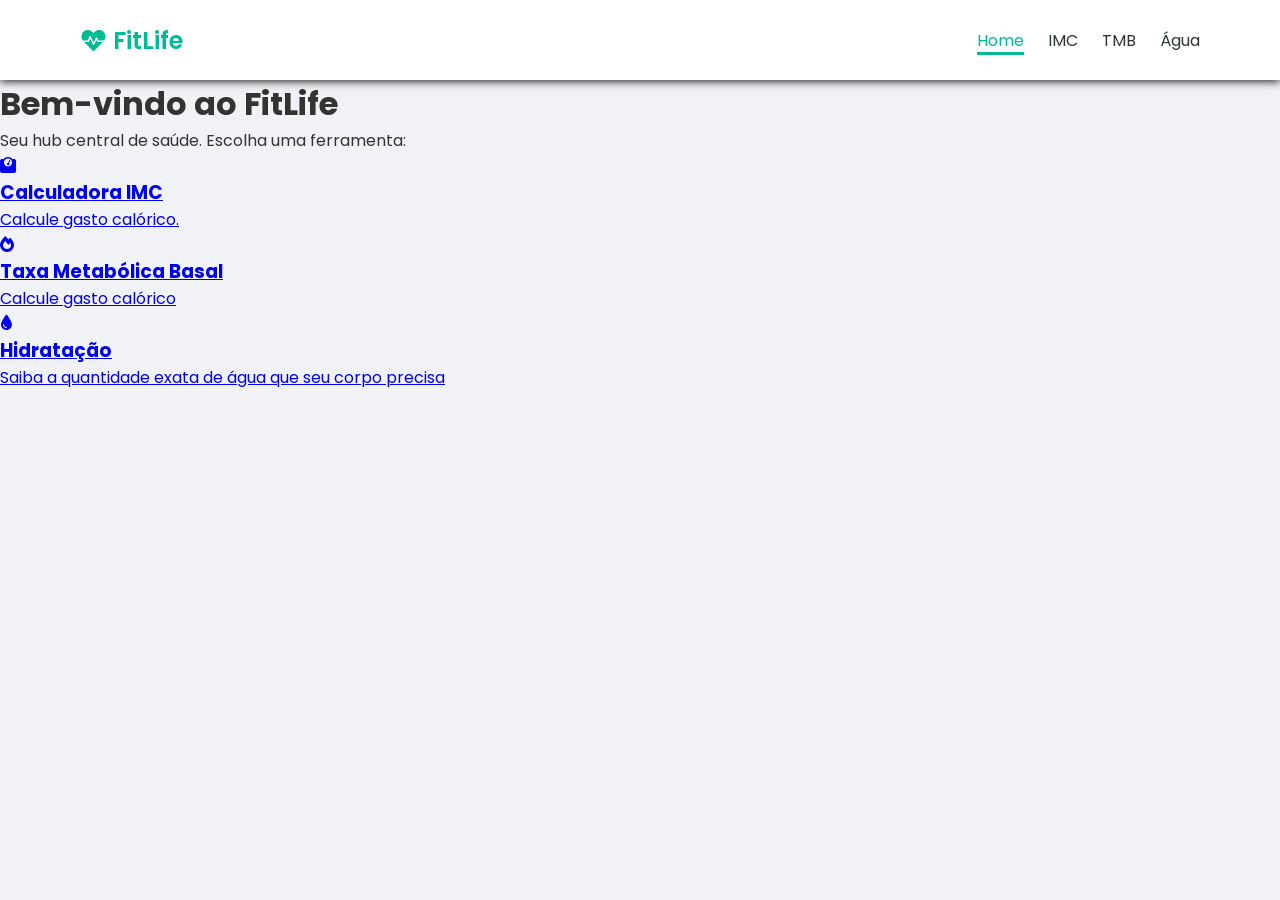
<file: index.html>
<!doctype html>
<html lang="pt-BR">

<head>
  <meta charset="UTF-8" />
  <meta name="viewport" content="width=device-width, initial-scale=1.0" />
  <link rel="preconnect" href="https://fonts.googleapis.com" />
  <link rel="preconnect" href="https://fonts.gstatic.com" crossorigin />
  <link
    href="https://fonts.googleapis.com/css2?family=Poppins:ital,wght@0,100;0,200;0,300;0,400;0,500;0,600;0,700;0,800;0,900;1,100;1,200;1,300;1,400;1,500;1,600;1,700;1,800;1,900&display=swap"
    rel="stylesheet" />
  <link rel="stylesheet" href="./css/style.css">
  <link rel="stylesheet" href="https://cdnjs.cloudflare.com/ajax/libs/font-awesome/6.0.0/css/all.min.css" />
  <title>FitLife</title>
</head>

<body>
  <nav>
    <a href="./index.html" id="logo">
      <i class="fas fa-heartbeat"></i>
      FitLife
    </a>


    <ul class="nav-links">
      <li><a class="nav-link active" href="./index.html">Home</a></li>
      <li><a class="nav-link" href="./pages/imc.html">IMC</a></li>
      <li><a class="nav-link" href="./pages/tmb.html">TMB</a></li>
      <li><a class="nav-link" href="./pages/water.html">Água</a></li>
    </ul>
  </nav>
  <header class="header-container">
    <h1>Bem-vindo ao <span>FitLife</span></h1>
    <p>Seu hub central de saúde. Escolha uma ferramenta:</p>
  </header>
  <main>
    <section class="cards-section">
      <a href="./pages/imc.html" class="card">
        <i class="fas fa-weight"></i>
        <h3>Calculadora IMC</h3>
        <p>Calcule gasto calórico.</p>
      </a>

      <a href="./pages/tmb.html" class="card">
        <i class="fas fa-fire"></i>
        <h3>Taxa Metabólica Basal</h3>
        <p>Calcule gasto calórico</p>
      </a>

      <a href="./pages/water.html" class="card">
        <i class="fas fa-tint"></i>
        <h3>Hidratação</h3>
        <p>Saiba a quantidade exata de água que seu corpo precisa</p>
      </a>
    </section>
  </main>

</body>

</html>
</file>
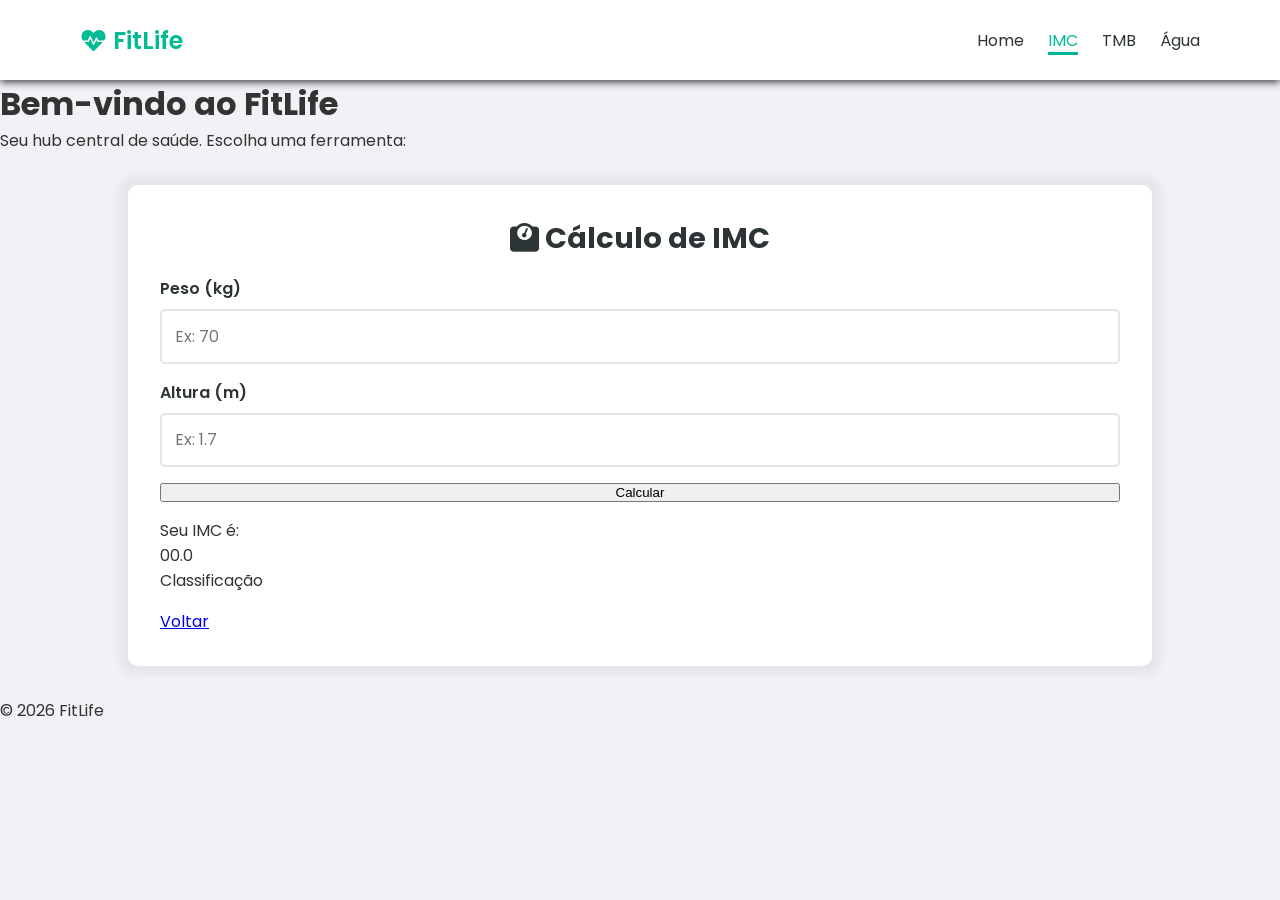
<file: pages/imc.html>
<!doctype html>
<html lang="pt-BR">

<head>
  <meta charset="UTF-8" />
  <meta name="viewport" content="width=device-width, initial-scale=1.0" />
  <link rel="preconnect" href="https://fonts.googleapis.com" />
  <link rel="preconnect" href="https://fonts.gstatic.com" crossorigin />
  <link
    href="https://fonts.googleapis.com/css2?family=Poppins:ital,wght@0,100;0,200;0,300;0,400;0,500;0,600;0,700;0,800;0,900;1,100;1,200;1,300;1,400;1,500;1,600;1,700;1,800;1,900&display=swap"
    rel="stylesheet" />
  <link rel="stylesheet" href="../css/styles.css">
  <link rel="stylesheet" href="../css/style.css">
  <link rel="stylesheet" href="https://cdnjs.cloudflare.com/ajax/libs/font-awesome/6.0.0/css/all.min.css" />
  <title>FitLife - Imc</title>
</head>

<body>
  <nav>
    <a href="../index.html" id="logo">
      <i class="fas fa-heartbeat"></i>
      FitLife
    </a>

    <ul class="nav-links">
      <li><a href="../index.html" class="nav-link">Home</a></li>
      <li><a href="./imc.html" class="nav-link active">IMC</a></li>
      <li><a href="./tmb.html" class="nav-link">TMB</a></li>
      <li><a href="./water.html" class="nav-link">Água</a></li>
    </ul>
  </nav>

  <h1>Bem-vindo ao <span>FitLife</span></h1>
  <p>Seu hub central de saúde. Escolha uma ferramenta:</p>

  <main>
    <section class="tool-container">
        <div class="tool-container-title">
          <h2><i class="fas fa-weight"></i> Cálculo de IMC</h2>
        </div>

      <form action="">
        <div class="form-group">
          <label for="weight">Peso (kg)</label>
          <input type="number" placeholder="Ex: 70" id="weight" />
        </div>

        <div class="form-group">
          <label for="height">Altura (m)</label>
          <input type="number" placeholder="Ex: 1.7" id="height" />
        </div>

        <button>Calcular</button>
      </form>

      <div>
        <p>Seu IMC é:</p>
        <p>00.0</p>
        <p>Classificação</p>
      </div>

      <a href="../index.html">Voltar</a>
    </section>
  </main>

  <footer>
    <p>© 2026 FitLife</p>
  </footer>
</body>

</html>
</file>
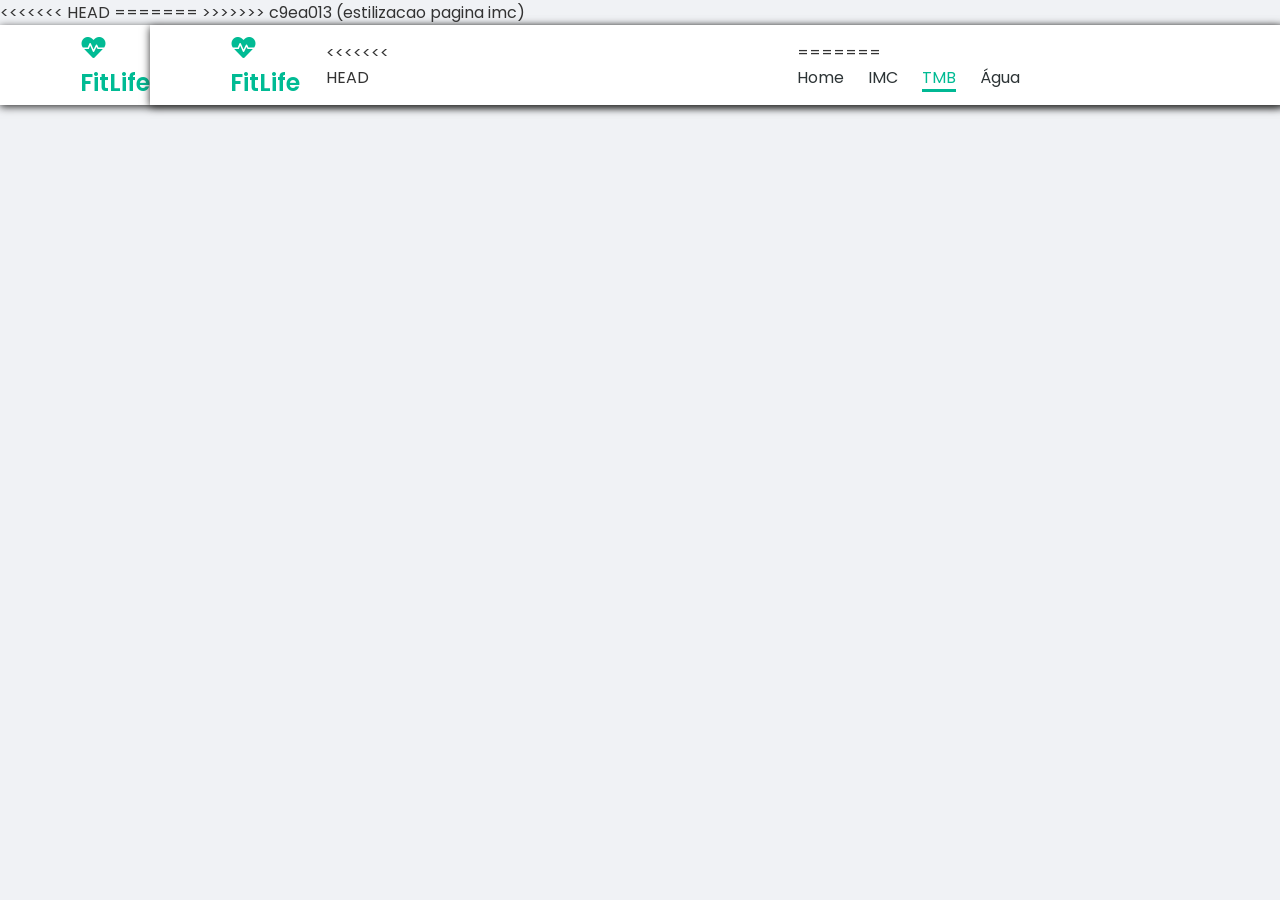
<file: pages/tmb.html>
<!doctype html>
<html lang="pt-BR">

<head>
  <meta charset="UTF-8" />
  <meta name="viewport" content="width=device-width, initial-scale=1.0" />
  <link rel="preconnect" href="https://fonts.googleapis.com" />
  <link rel="preconnect" href="https://fonts.gstatic.com" crossorigin />
  <link
    href="https://fonts.googleapis.com/css2?family=Poppins:ital,wght@0,100;0,200;0,300;0,400;0,500;0,600;0,700;0,800;0,900;1,100;1,200;1,300;1,400;1,500;1,600;1,700;1,800;1,900&display=swap"
    rel="stylesheet" />
<<<<<<< HEAD
  <link rel="stylesheet" href="../css/styles.css">
=======
  <link rel="stylesheet" href="../css/style.css">
>>>>>>> c9ea013 (estilizacao pagina imc)
  <link rel="stylesheet" href="https://cdnjs.cloudflare.com/ajax/libs/font-awesome/6.0.0/css/all.min.css" />

  <title>FitLife - TMB</title>
</head>

<body>
  <nav>
    <a href="../index.html" id="logo">
      <i class="fas fa-heartbeat"></i>
      FitLife
    </a>

<body>
  <nav>
    <a href="../index.html" id="logo">
      <i class="fas fa-heartbeat"></i>
      FitLife
    </a>

<<<<<<< HEAD
  <main>
    <section>
=======
    <ul class="nav-links">
      <li><a href="../index.html" class="nav-link">Home</a></li>
      <li><a href="./imc.html" class="nav-link">IMC</a></li>
      <li><a href="./tmb.html" class="nav-link active">TMB</a></li>
      <li><a href="./water.html" class="nav-link">Água</a></li>
    </ul>
  </nav>

  <main>
    <section>
      <h3>TMB</h3>
>>>>>>> c9ea013 (estilizacao pagina imc)
      <form action="">
        <div>
          <label for="gender">Gênero</label>
          <select name="gender" id="gender">
            <option value="female">Feminino</option>
            <option value="male">Masculino</option>
          </select>
        </div>

        <div>
          <label for="height">Altura (cm)</label>
          <input type="number" id="height" placeholder="Ex: 175" />
        </div>

        <div>
          <label for="weight">Peso (kg)</label>
          <input type="number" id="weight" placeholder="Ex: 70" />
        </div>

        <div>
          <label for="age">Idade (anos)</label>
          <input type="number" id="age" placeholder="18" />
        </div>

        <button>Calcular calorias</button>
      </form>

      <a href="../index.html">Voltar</a>

      <div>
        <p>Gasto calórico basal:</p>
        <p>0000</p>
        <p>Kcal/dia</p>
      </div>
    </section>
  </main>

  <footer>
    <p>© 2026 FitLife</p>
  </footer>
</body>

<<<<<<< HEAD
</html>
=======
</html>
>>>>>>> c9ea013 (estilizacao pagina imc)
</file>
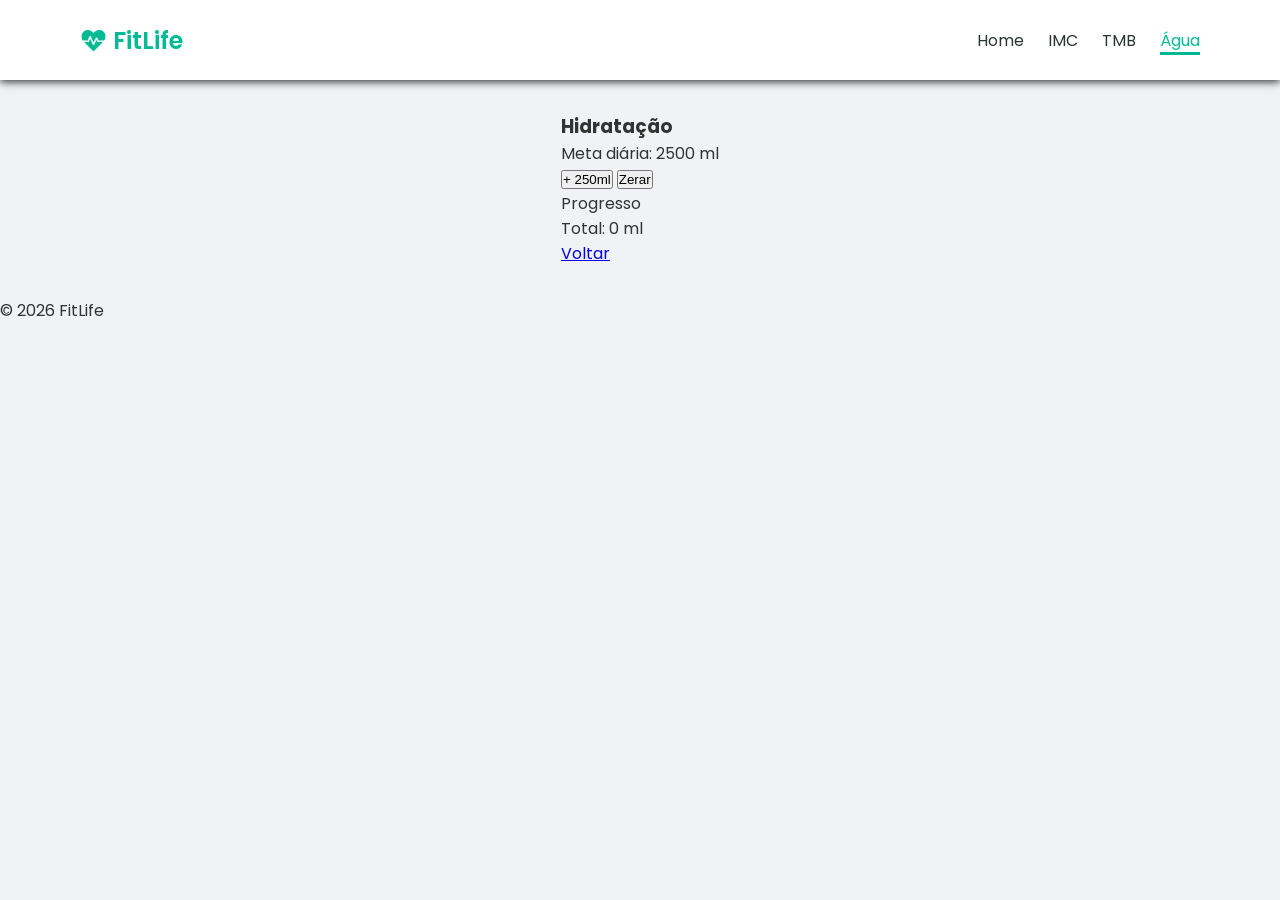
<file: pages/water.html>
<!doctype html>
<html lang="pt-BR">

<head>
  <meta charset="UTF-8" />
  <meta name="viewport" content="width=device-width, initial-scale=1.0" />
  <link rel="preconnect" href="https://fonts.googleapis.com" />
  <link rel="preconnect" href="https://fonts.gstatic.com" crossorigin />
  <link
    href="https://fonts.googleapis.com/css2?family=Poppins:ital,wght@0,100;0,200;0,300;0,400;0,500;0,600;0,700;0,800;0,900;1,100;1,200;1,300;1,400;1,500;1,600;1,700;1,800;1,900&display=swap"
    rel="stylesheet" />
  <link rel="stylesheet" href="../css/styles.css">
  <link rel="stylesheet" href="https://cdnjs.cloudflare.com/ajax/libs/font-awesome/6.0.0/css/all.min.css" />

  <link rel="stylesheet" href="../css/style.css">
  <link rel="stylesheet" href="https://cdnjs.cloudflare.com/ajax/libs/font-awesome/6.0.0/css/all.min.css" />
  
  <title>FitLife - Água</title>
</head>

<body>
  <nav>
    <a href="../index.html" id="logo">
      <i class="fas fa-heartbeat"></i>
      FitLife
    </a>

    <ul class="nav-links">
      <li><a href="../index.html" class="nav-link">Home</a></li>
      <li><a href="./imc.html" class="nav-link">IMC</a></li>
      <li><a href="./tmb.html" class="nav-link">TMB</a></li>
      <li><a href="./water.html" class="nav-link active">Água</a></li>
    </ul>
  </nav>

  <main>
    <section>
      <h3>Hidratação</h3>
      <p>Meta diária: 2500 ml</p>

      <div>
        <button>+ 250ml</button>
        <button>Zerar</button>
      </div>

      <div>
        <p>Progresso</p>
      </div>

      <p>Total: 0 ml</p>

      <a href="../index.html">Voltar</a>
    </section>
  </main>

  <footer>
    <p>© 2026 FitLife</p>
  </footer>
</body>

</html>
</file>
<file: css/style.css>
*{
    margin: 0;
    padding: 0;
    box-sizing: border-box;
}

body {
    background-color: #F0F2F5;
    font-family: Poppins;
    color: #333;
}

nav{
    display: flex;
    justify-content: space-between;
    align-items: center;

    padding: 0 80px;

    background-color: #ffff;
    box-shadow: 0 2px 8px;
    height: 80px;
}

#logo {
    font-size: 24px;
    color: #00bb94;
    text-decoration: none;
    font-weight: 600;
}

.nav-links{
    display: flex;
    list-style: none;
    gap: 24px;
}

.nav-link{
    text-decoration: none;
    color: #2d3436 ;
    font-size: 16px ;
}

.nav-link.active{
    border-bottom:3px #00b894 solid ;
    color: #00bb94;
}
</file>
<file: css/styles.css>
* {
    margin: 0;
    padding: 0;
    box-sizing: border-box;
}

:root {
    --primary-color: #00b894;
    --primary-dark: #019477;
    --secondary-color: #2d3436;
    --background-color: #f0f2f5;
    --card-color: #ffffff;
    --text-color: #333333;
    --muted-color: #636e72;
    --danger-color: #d63031;
    --water-color: #0984e3;
    --border-color: #dfe6e9;
}

body {
    background-color: var(--background-color);
    font-family: Poppins;
    color: #333;
}

nav {
    display: flex;
    /*deixar itens um ao lado do outro*/
    justify-content: space-between;
    /* tag a tendo espaçamento da tag ul */
    align-items: center;
    /* centraliza itens da vertical */

    padding: 0 80px;

    background-color: var(--background-color);
    padding: 0 5rem;

    background-color: var(--card-color);
    height: 5rem;
}

#logo {
    font-size: 1.5rem;
    color: var(--primary-color);
    text-decoration: none;
    font-weight: 600;
}

.nav-links {
    display: flex;
    list-style: none;
    gap: 1.5rem;
}

.nav-link {
    text-decoration: none;
    color: #2d3436;
    font-size: 16px;
    color: var(--secondary-color);
    font-size: 1rem;

    transition: 0.2s;
}

.nav-link:hover {
    color: var(--primary-color)
}

.nav-link.active {
    border-bottom: 3px var(--primary-color) solid;
    color: var(--primary-color)
}

.header-container {
    text-align: center;

    padding: 40px 0;
    padding: 2.5rem 0;
}

.header-container h1 {
    font-size: 2.5rem;
}

.header-container span {
    color: var(--primary-color);
}

main {
    width: 80vw;

    margin: 0 auto;

    padding: 2rem 0;

    display: flex;
    justify-content: center;
    align-items: center;
}

.cards-section {
    display: flex;
    justify-content: center;
    gap: 1.5rem;
    text-align: center;

    flex-wrap: wrap;
}

.card {
    background-color: var(--background-color);
    background-color: var(--card-color);
    color: var(--secondary-color);
    padding: 1.5rem;
    border-radius: 10px;
    text-align: center;
    text-decoration: none;
    width: 100%;
    width: 15rem;

    transition: 0.4s;

    /* box-shadow: HORIZONTAL VERTICAL BLUR SPREAD COLOR; */
    box-shadow: 0 0 10px 10px rgba(0, 0, 0, 0.05);
}

.card:hover {
    border: 2px solid var(--primary-color);
    color: var(--primary-color);
}

.card i {
    font-size: 3rem;
    color: var(--primary-color);
    margin-bottom: 1rem;
}

.tool-container {
    display: flex;
    flex-direction: column;
    
    gap: 1rem;

    width: 100%;
    padding: 2rem;

    background-color: var(--card-color);
    border-radius: 10px;
    box-shadow: 0 0 10px 10px rgba(0, 0, 0, 0.05);
}

.tool-container-title {
    text-align: center;
}

.tool-container-title h2 {
    color: var(--secondary-color);
    font-size: 1.8rem;
}

.tool-container form {
    display: flex;
    flex-direction: column;
    gap: 1rem;
}

.form-group {
    display: flex;
    flex-direction: column;
    gap: 0.5rem;
}

.form-group label {
    font-weight: 600;
    color: var(--secondary-color);
}

.form-group input {
    padding: 0.8rem;
    border: 2px solid var(--border-color);
    border-radius: 5px;
    font-size: 1rem;
    font-family: inherit;
}

.form-group input:focus {
    outline: none;
    border-color: var(--primary-color);
}
</file>
